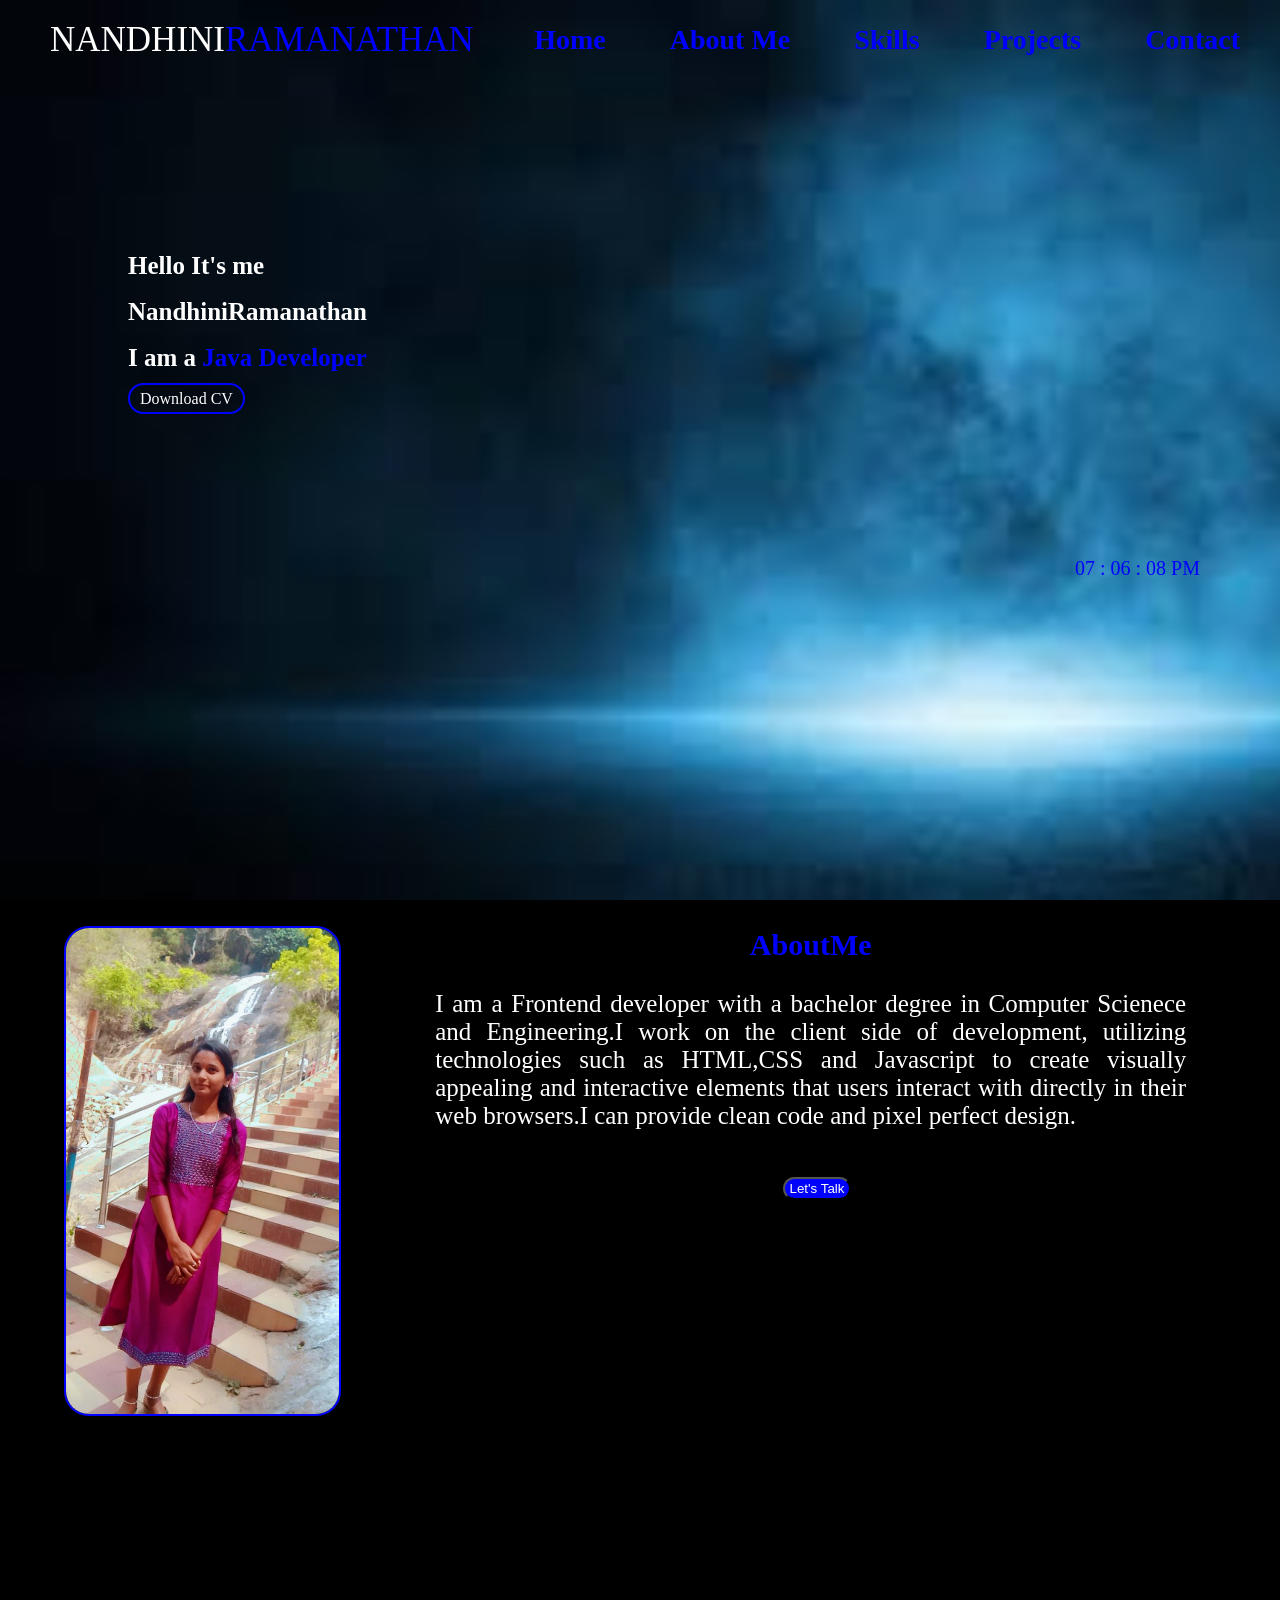
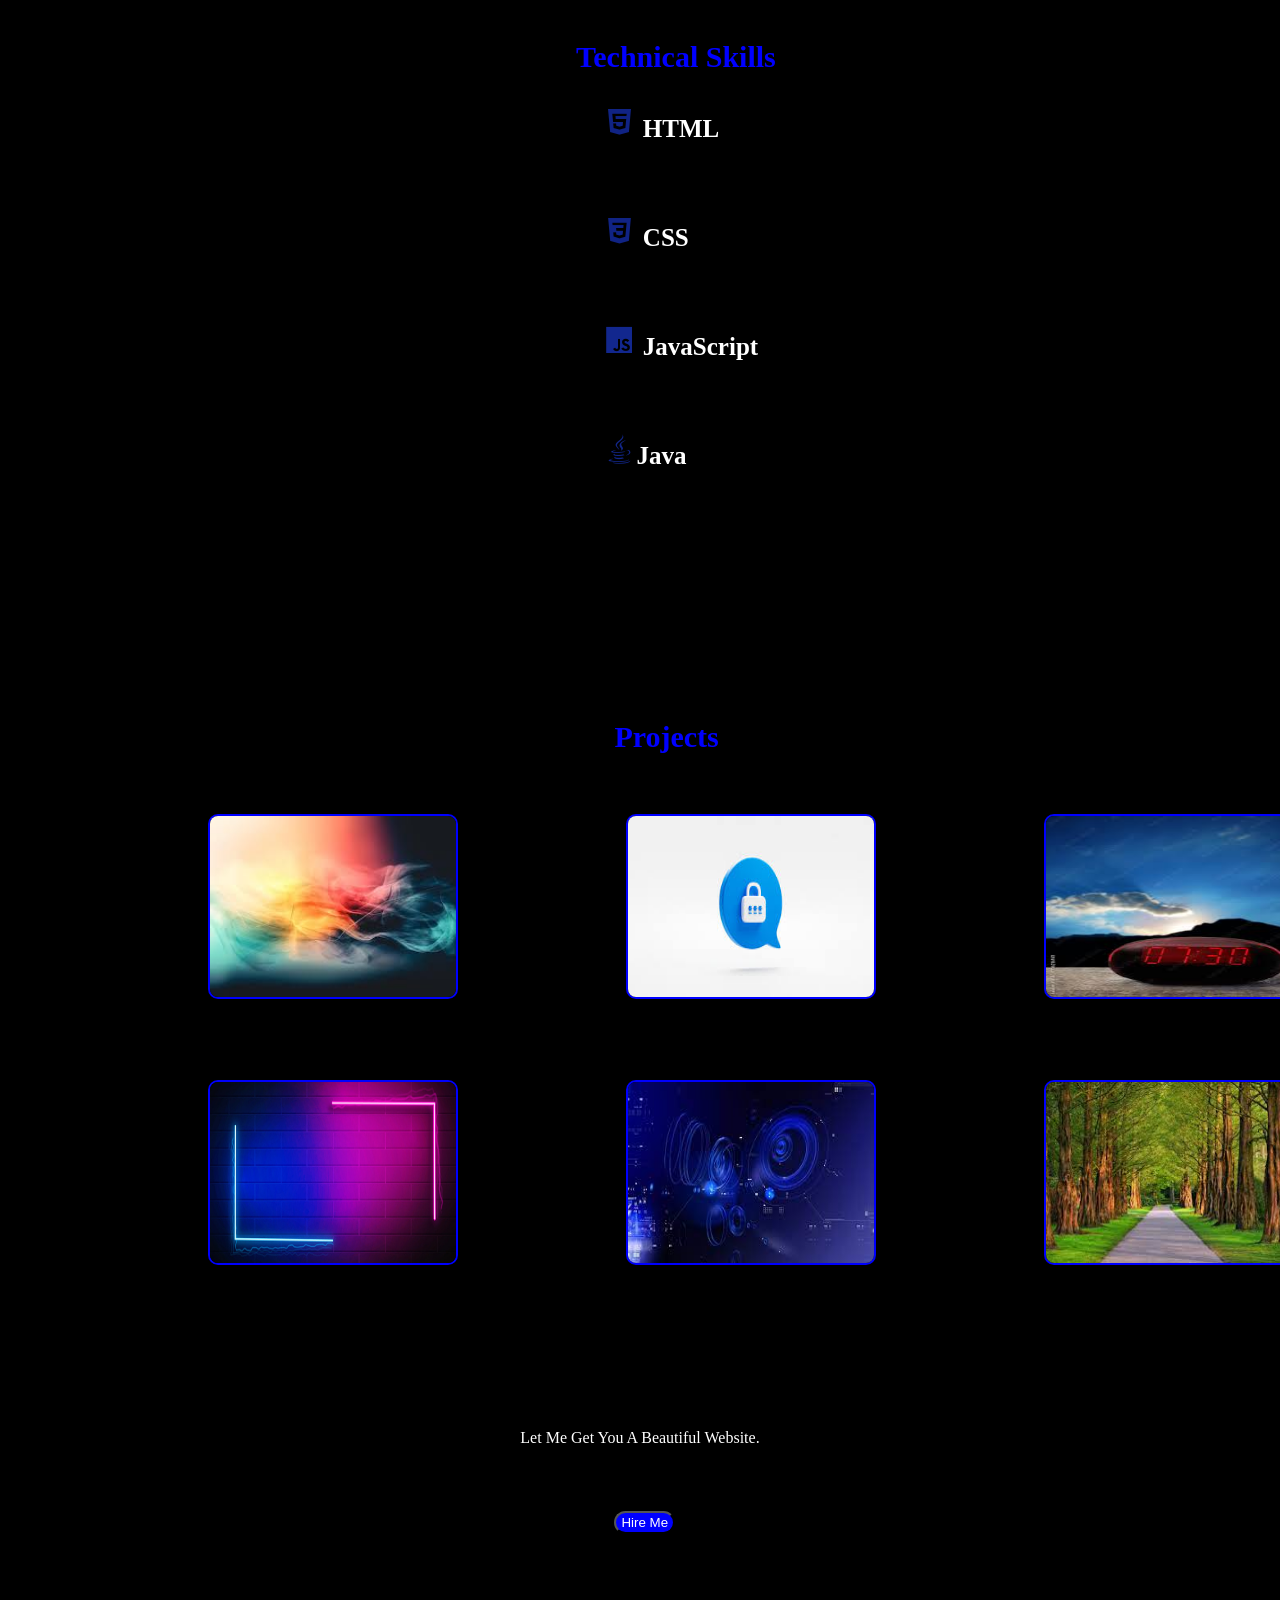
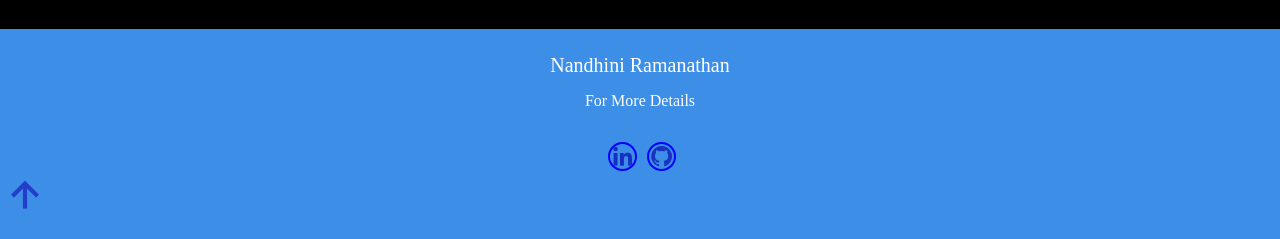
<file: index.html>
<!DOCTYPE html>
<html lang="en">
<head>
    <meta charset="UTF-8">
    <meta name="viewport" content="width=device-width, initial-scale=1.0">
    <title>Document</title>
    <link rel="stylesheet" href="folio.css">
    <link href='https://unpkg.com/boxicons@2.1.4/css/boxicons.min.css' rel='stylesheet'>
</head>
<body>
    <div class="hero">
    <div class="header">
        <a href="backimg.jpg" class="logo">NANDHINI<span id="nm">RAMANATHAN</span></a>

            <div class="link">
            <a href="#">Home</a>
            <a href="#about1">About Me</a>
            <a href="#skills">Skills</a>
            <a href="#prt">Projects</a>
            <a href="#cont">Contact</a>
            </div>
        </div>
    <section class="home">
        <div class="home-content">
            <h3>Hello It's me</h3><br>
            <h1>NandhiniRamanathan</h1><br>
            <h3>I am a <span id="num"></span>
                <script>           
        function rand(){
        let a=["Frontend Developer","Web Developer","Java Developer"]
        let b=Math.floor(Math.random()*a.length)
        let num=document.querySelector("#num")
        num.innerHTML=a[b]
        }
        rand();
        setInterval(rand,1000)
                </script>
            </h3><br>
            <a href="NANDHINIR-Resume.pdf" class="cv" download>Download CV</a>
        </div>

    <div class="time">
        <div class="clock">
            <div class="time">
                <span id="hours">00</span>
                <span>:</span>
                <span id="minutes">00</span>
                <span>:</span>
                <span id="seconds">00</span>
                <span id="format">AM</span>
            </div>
    <script>
        function time(){
        let clock=new Date()
        let hr=clock.getHours()
        let min=clock.getMinutes()
        let sec=clock.getSeconds()
        let hours=document.querySelector("#hours")
        if(hr>=12)
        format.innerHTML="PM"
        if(hr>12)
        hr=hr-12
        if(hr<10)
        hr="0"+hr
        hours.innerHTML=hr;
        let minutes=document.querySelector("#minutes")
        if(min<10)
            min="0"+min
        minutes.innerHTML=min;
        let seconds=document.querySelector("#seconds")
        if(sec<10)
        sec="0"+sec
        seconds.innerHTML=sec;
        
        }
        time();
        setInterval(time,1000)
    </script>
    </div>
</section>
</div>
<section class="my">
</div>
<div class="about" id="about1">
    <img src="nand.jpg" class="nand">
    <div class="cont">
    <h2 class="abt">AboutMe</h2>
    <p class="para">I am a Frontend developer with a bachelor degree in Computer Scienece and Engineering.I work on the client side of development,
         utilizing technologies such as HTML,CSS and Javascript 
         to create visually appealing and interactive elements that users interact with directly in their web browsers.I can provide clean code and pixel perfect design.</p>
         <div><button class="btn">Let's Talk</button></div>
        </div>  
</div>
</section>

<section class="skill">
    <div class="sk" id="skills">
        <h2 class="ts">Technical Skills</h2>
        <h4><i class='bx bxl-html5' style='color:#102384' ></i>  HTML</h4>
        <h4><i class='bx bxl-css3' style='color:#102384' ></i>  CSS</h4>
        <h4><i class='bx bxl-javascript' style='color:#12278e'></i>  JavaScript</h4>
        <h4><i class='bx bxl-java' style='color:#122688'></i>Java</h4>
    </div>
</section>

<section class="pt" id="prt">
    <h2 class="p">Projects</h2>
    <div class="bx">
    <a href="acolor.html"><img src="color.jpg" class="color"></a>
    <a href="otp.html"><img src="otpg.jpg" class="otp"></a>
    <a href="dtime.html"><img src="dc.jpg" class="dtime"></a>
    <a href="Awall.html"><img src="atime.jpg" class="atime"></a>
    <a href="convert.html"><img src="convert.jpg" class="length"></a>
    <a href="car.html"><img src="park.jpg" class="car"></a>
    </div>
</section>
<section class="contact" id="cont">

        <div class="cnt">
            <p class="ct">Let Me Get You A Beautiful Website.</p>   
            <button id="bt">Hire Me</button>
            </div>

            <div class="ft">
                <p class="end">Nandhini Ramanathan</p>
                <br>
                <p class="ed">For More Details</p>
                <br><br>
                <br>
                <div class="social">
                  <!-- <a href="mailto:nandhini4122001@gmail.com"><img src="em.png" class="em"></a> -->
                  <a href="https://www.linkedin.com/in/nandhini4122001"><i class='bx bxl-linkedin' style='color:#1730c4' id="lk"></i></a>
                  <a href="https://github.com/"><i class='bx bxl-github' style='color:#1932c1' id="gt"></i></a>
                   <div class="ar">
                  <a href="index.html"><i class='bx bx-up-arrow-alt' style='color:#253eca' id="ar"></i></a>
                </div>
            </div>
            </div>
</section>
</body>

</html>
</file>
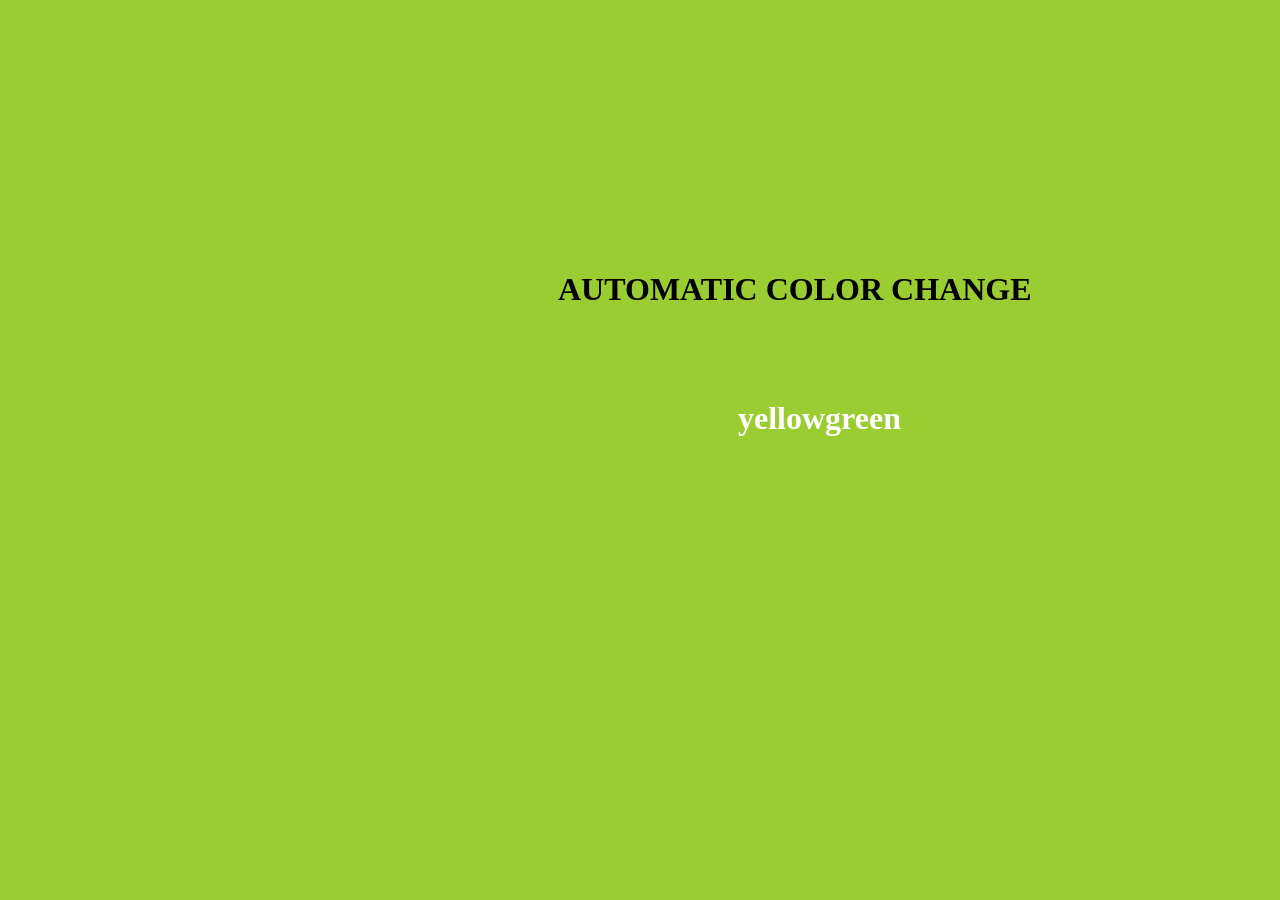
<file: acolor.html>
<!DOCTYPE html>
<html lang="en">
<head>
    <meta charset="UTF-8">
    <meta name="viewport" content="width=device-width, initial-scale=1.0">
    <title>Document</title>
    <link rel="stylesheet" href=" color.css">

</head>
<body>
    <h1> AUTOMATIC COLOR CHANGE</h1>
    <h1 id="text"></h1>
    
    <script>
        function rand(){
        let body=document.querySelector("body")
        let color=['red','brown','yellow','yellowgreen','green','violet','blue','skyblue','orange','aqua','crimson','deeppink','darkmagenta'];
        let colorindex=Math.floor(Math.random()*color.length);
        body.style.backgroundColor=color[colorindex];
        let text=document.querySelector("#text")
        text.innerHTML=color[colorindex];
        }
        rand()
        setInterval(rand,1000)
    </script>
</body>
</html>
</file>
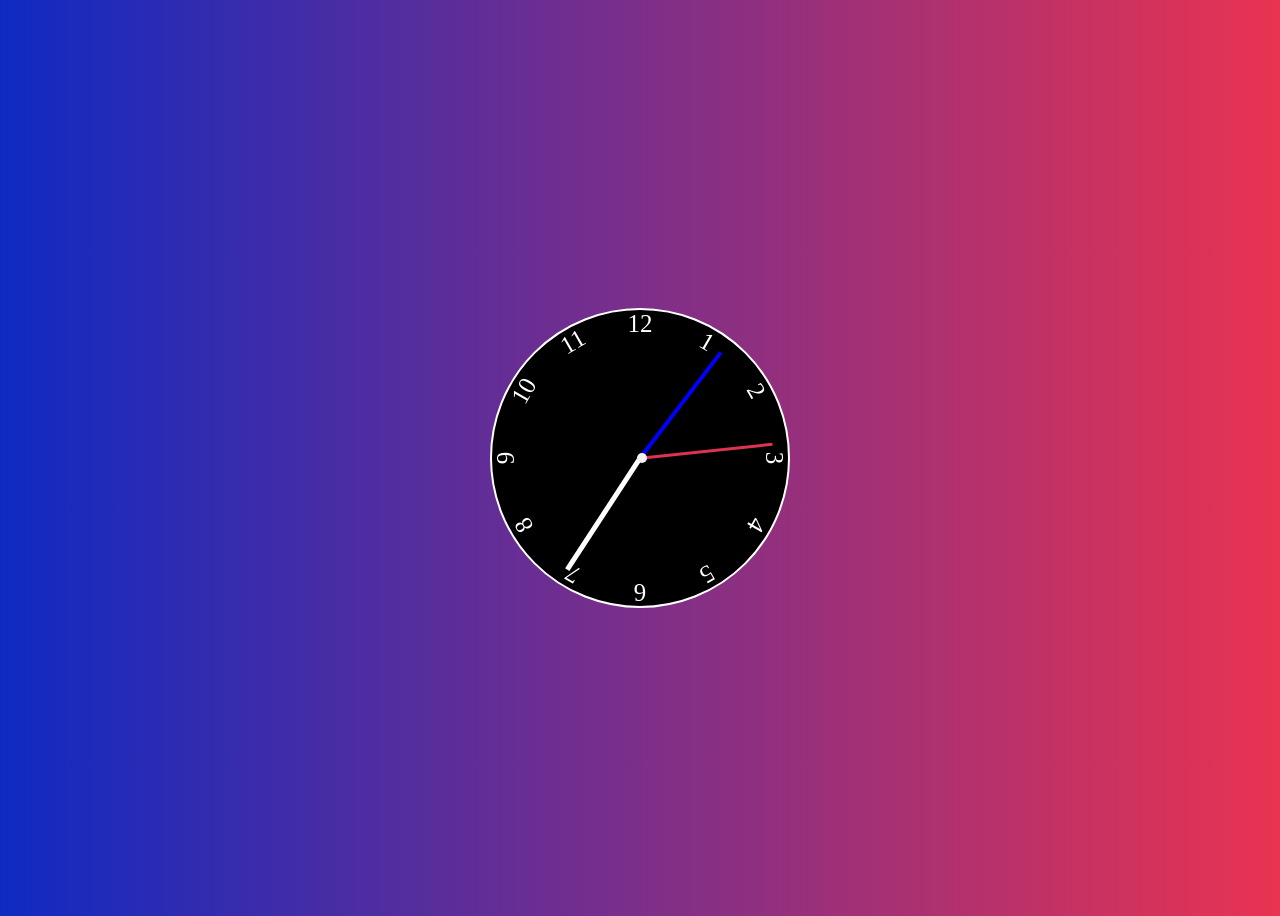
<file: Awall.html>
<!DOCTYPE html>
<html lang="en">
<head>
    <meta charset="UTF-8">
    <meta name="viewport" content="width=device-width, initial-scale=1.0">
    <title>Document</title>
    <link rel="stylesheet" href="wall.css">
</head>
<body>
    <div class="clock">
        <div class="hand hour" id="hour"></div>
        <div class="hand minute" id="minute"></div>
        <div class="hand second" id="second"></div>
        <div class="point"></div>
        <div class=" number number1">1</div>
        <div class="number number2">2</div>
        <div class="number number3">3</div>
        <div class="number number4">4</div>
        <div class="number number5">5</div>
        <div class="number number6">6</div>
        <div class="number number7">7</div>
        <div class="number number8">8</div>
        <div class="number number9">9</div>
        <div class="number number10">10</div>
        <div class="number number11">11</div>
        <div class="number number12">12</div>

    </div>
    <script>
        let hour=document.querySelector("#hour")
        let minute=document.querySelector("#minute")
        let second=document.querySelector("#second")
         function clock(){
            let clock=new Date();
            let sec=clock.getSeconds()/60;
            let min=(sec+clock.getMinutes())/60;
            let hr=(min+clock.getHours())/12;
            setRotation(second,sec);
            setRotation(minute,min);
            setRotation(hour,hr);
         }
         function setRotation(element,rotationRatio){
            element.style.setProperty("--rotation",rotationRatio*360);
         }
         clock();
         setInterval(clock,1000)
    </script>
</body>
</html>
</file>
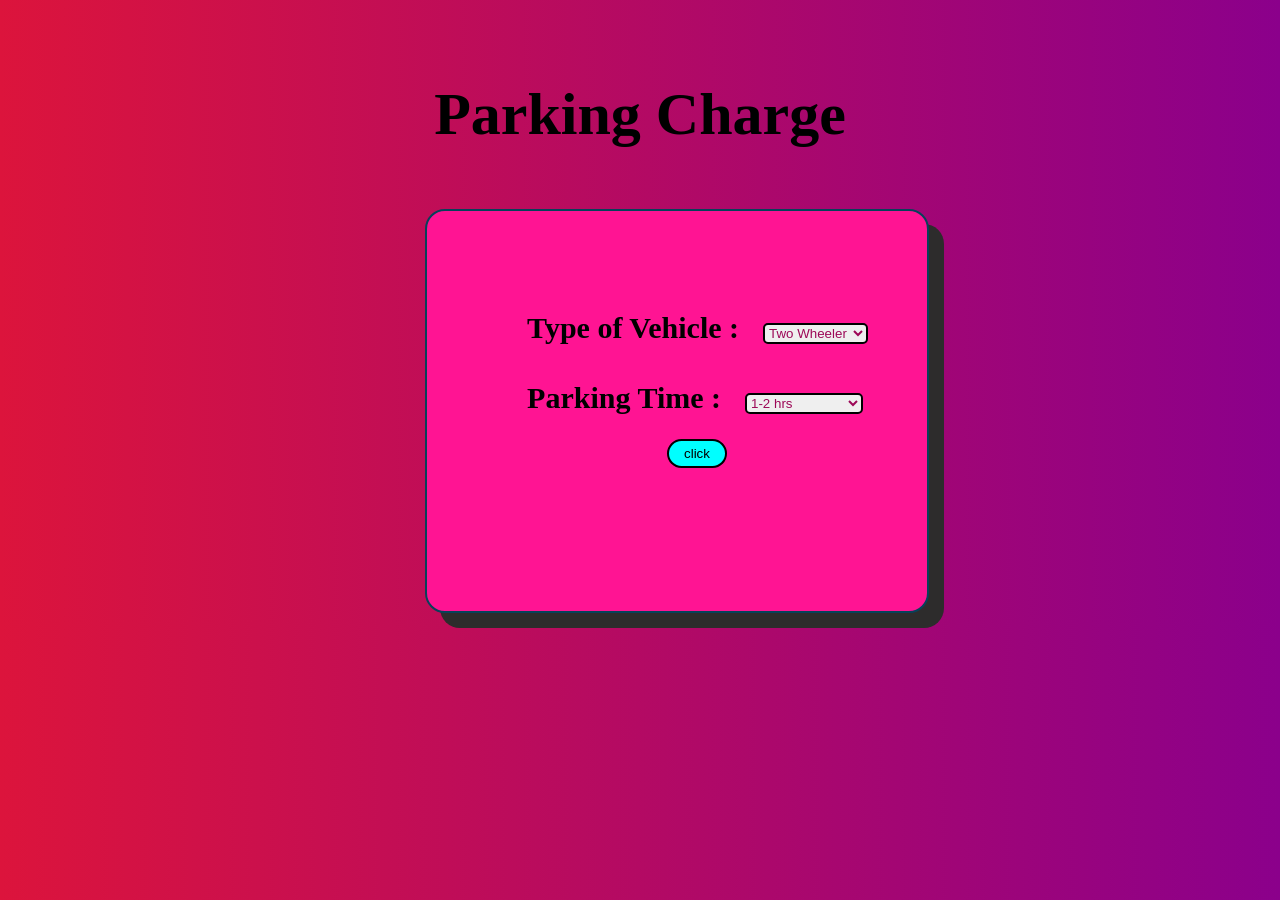
<file: car.html>
<!DOCTYPE html>
<html lang="en">
<head>
    <meta charset="UTF-8">
    <meta name="viewport" content="width=device-width, initial-scale=1.0">
    <title>Document</title>
    <link rel="stylesheet" href="car.css">
</head>
<body>
    <h1>Parking Charge</h1>
    <div class="car">
        <label> Type of Vehicle :</label>
        <select id="input1">
            <option value="Two wheeler">Two Wheeler</option>
            <option value="Four wheeler">Four Wheeler</option>
        </select><br>
        <br><br>
        <label>Parking Time :</label>
        <select id="input2">
            <option value="1-2 hrs">1-2 hrs</option>
            <option value="2-4 hrs">2-4 hrs</option>
            <option value="4-6 hrs">4-6 hrs</option>
            <option value="More than 6 hrs">More than 6 hrs</option>
        </select>
        <button type="submit" id="btn">click</button>
        <h3 id="output"></h3>
   

        <script>
            let button=document.querySelector("button");
            button.addEventListener('click',display);

            function display(){
                let input1=document.querySelector("#input1");
                let input2=document.querySelector("#input2");
                let output1=input1.options[input1.selectedIndex].value;
                let output2=input2.options[input2.selectedIndex].value;

                 if(output1=="Two wheeler")
                 if(output2=="1-2 hrs")
                 output.innerHTML=" Parking Charge is 20Rs";
                else if(output2=="2-4 hrs")
                output.innerHTML="Parking Charge is 40Rs";
                else if(output2=="4-6 hrs")
                output.innerHTML="Parking Charge is 60Rs";
                // else if(output2=="More Than 6 hrs")
                // output.innerHTML="Parking Charge is 80Rs";
                else
                output.innerHTML="Parking charge is 80Rs";
            
                else if(output1=="Four wheeler")
                if(output2=="1-2 hrs")
                 output.innerHTML=" Parking Charge is 30Rs";
                else if(output2=="2-4 hrs")
                output.innerHTML="Parking Charge is 60Rs";
                else if(output2=="4-6 hrs")
                output.innerHTML="Parking Charge is 90Rs";
                // else if(output2=="More Than 6 hrs")
                // output.innerHTML="Parking Charge is 120Rs";
                else
                output.innerHTML="Parking Charge is 120Rs";
                
            }
        </script>
         </div>
    
</body>
</html>
</file>
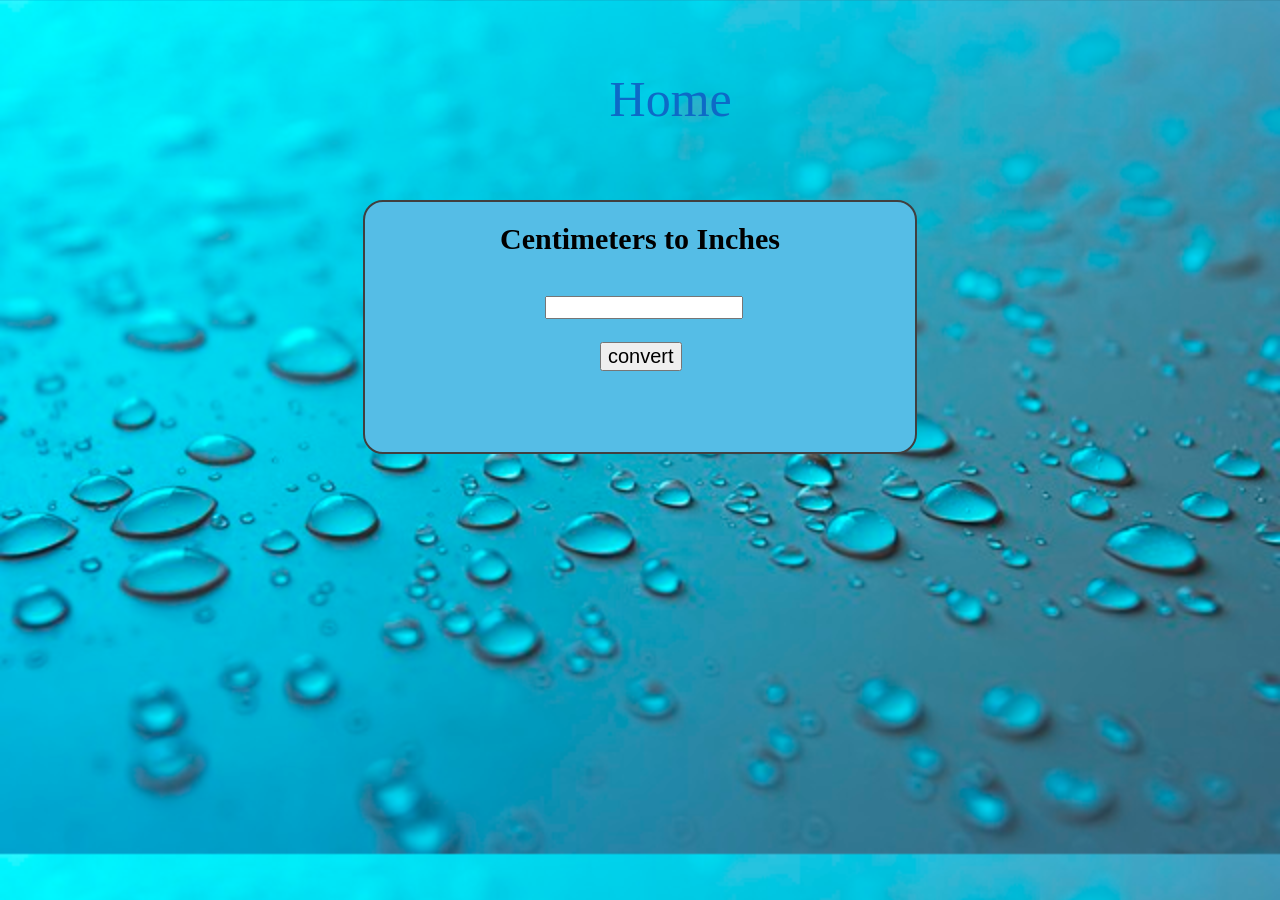
<file: cm.html>
<!DOCTYPE html>
<html lang="en">
<head>
    <meta charset="UTF-8">
    <meta name="viewport" content="width=device-width, initial-scale=1.0">
    <title>Document</title>
    <link rel="stylesheet" href="cm.css">
</head>
<body>  
    <a href="convert.html">Home</a>
    <div class="box">
    <h1>Centimeters to Inches</h1>
    <input type="number" id="centi"><br><br>
    <button onclick="convert()">convert</button>
    <h2 id="inch"></h2>
    <script>
        function convert(){
        let input=document.getElementById("centi").value
        let output=document.getElementById("inch")
        let c=input/2.54
        output.innerHTML=c
        }
    </script>
    </div>
</body>
</html>
</file>
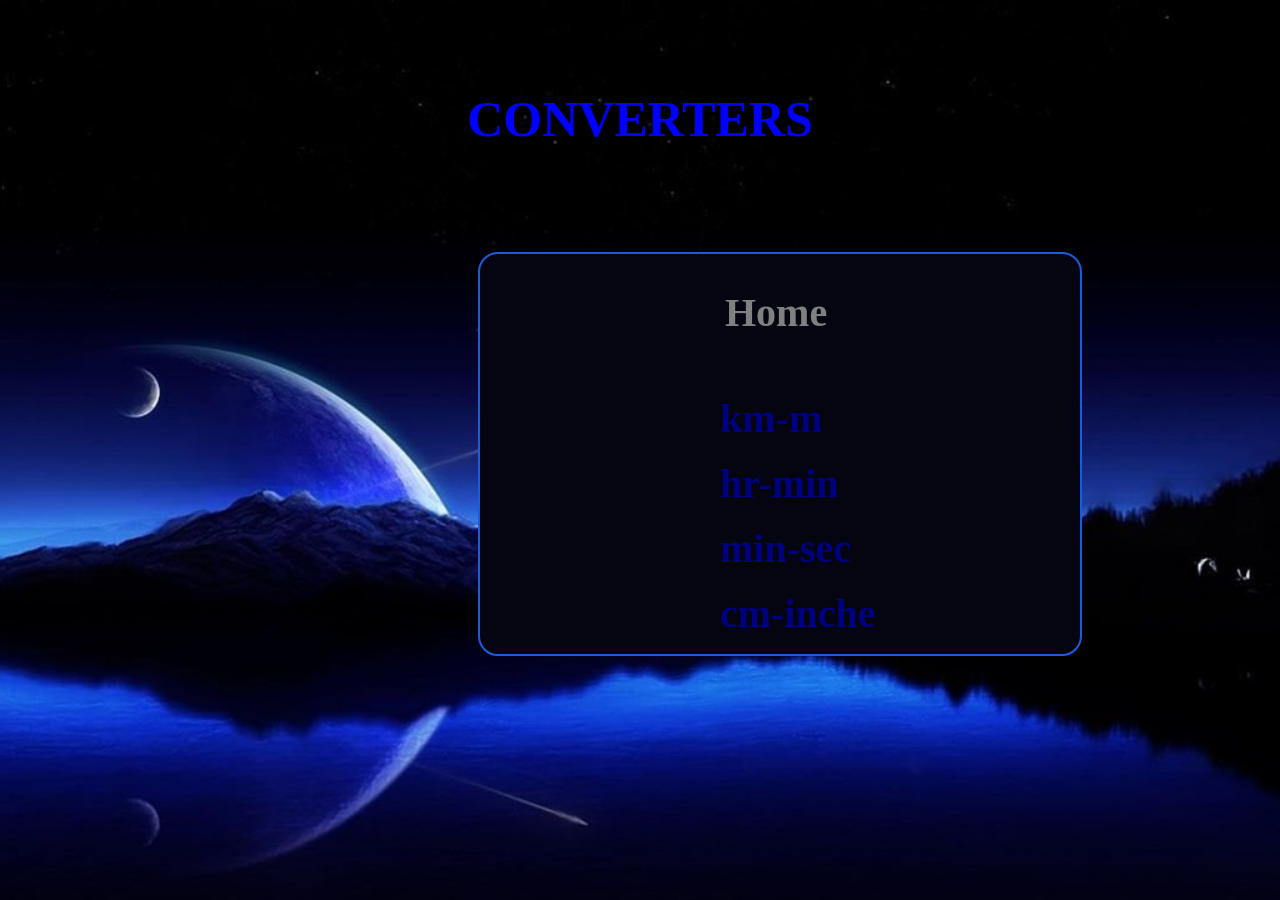
<file: convert.html>
<!DOCTYPE html>
<html lang="en">
<head>
    <meta charset="UTF-8">
    <meta name="viewport" content="width=device-width, initial-scale=1.0">
    <title>Document</title>
    <link rel="stylesheet" href="convert.css">
</head>
<body>

    
    <h1>CONVERTERS</h1>
    <div class="box">
      <a href="convert.html" class="a">Home</a><br><br>
     <ul class="new">
      <a href="km.html">km-m</a><br><br>
      <a href="hr.html">hr-min</a><br><br>
      <a href="sec.html">min-sec</a><br><br>
      <a href="cm.html">cm-inche</a><br><br>
     </ul>
     </div>
     
   


    </body>
    </html>
</file>
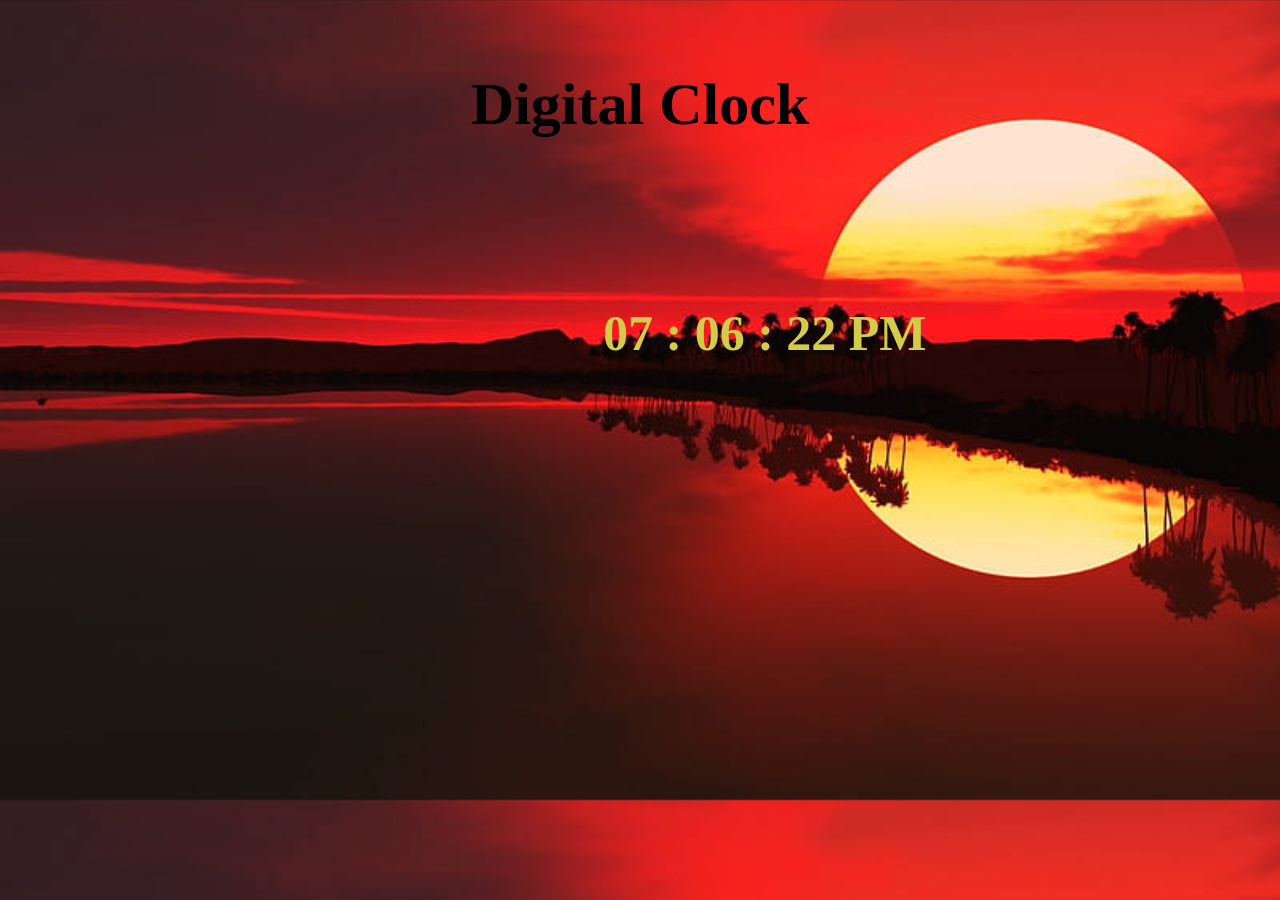
<file: dtime.html>
<!DOCTYPE html>
<html lang="en">
<head>
    <meta charset="UTF-8">
    <meta name="viewport" content="width=device-width, initial-scale=1.0">
    <title>Document</title>
    <link rel="stylesheet" href="time.css">
</head>
<body>
    <h1>Digital Clock</h1>
    <div class="time">
    <span id="hours">00</span>
    <span>:</span>
    <span id="minutes">00</span>
    <span>:</span>
    <span id="seconds">00</span>
    <span id="format">AM</span>
    <!-- <button onclick="time()">click</button> -->
</div>
    
    <script>
        function time(){
        let clock=new Date()
        let hr=clock.getHours()
        let min=clock.getMinutes()
        let sec=clock.getSeconds()
        let hours=document.querySelector("#hours")
        if(hr>=12)
        format.innerHTML="PM"
        if(hr>12)
        hr=hr-12
        if(hr<10)
        hr="0"+hr
        hours.innerHTML=hr;
        let minutes=document.querySelector("#minutes")
        if(min<10)
            min="0"+min
        minutes.innerHTML=min;
        let seconds=document.querySelector("#seconds")
        if(sec<10)
        sec="0"+sec
        seconds.innerHTML=sec;
        
        }
        time();
        setInterval(time,1000)
    </script>
</body>
</html>
</file>
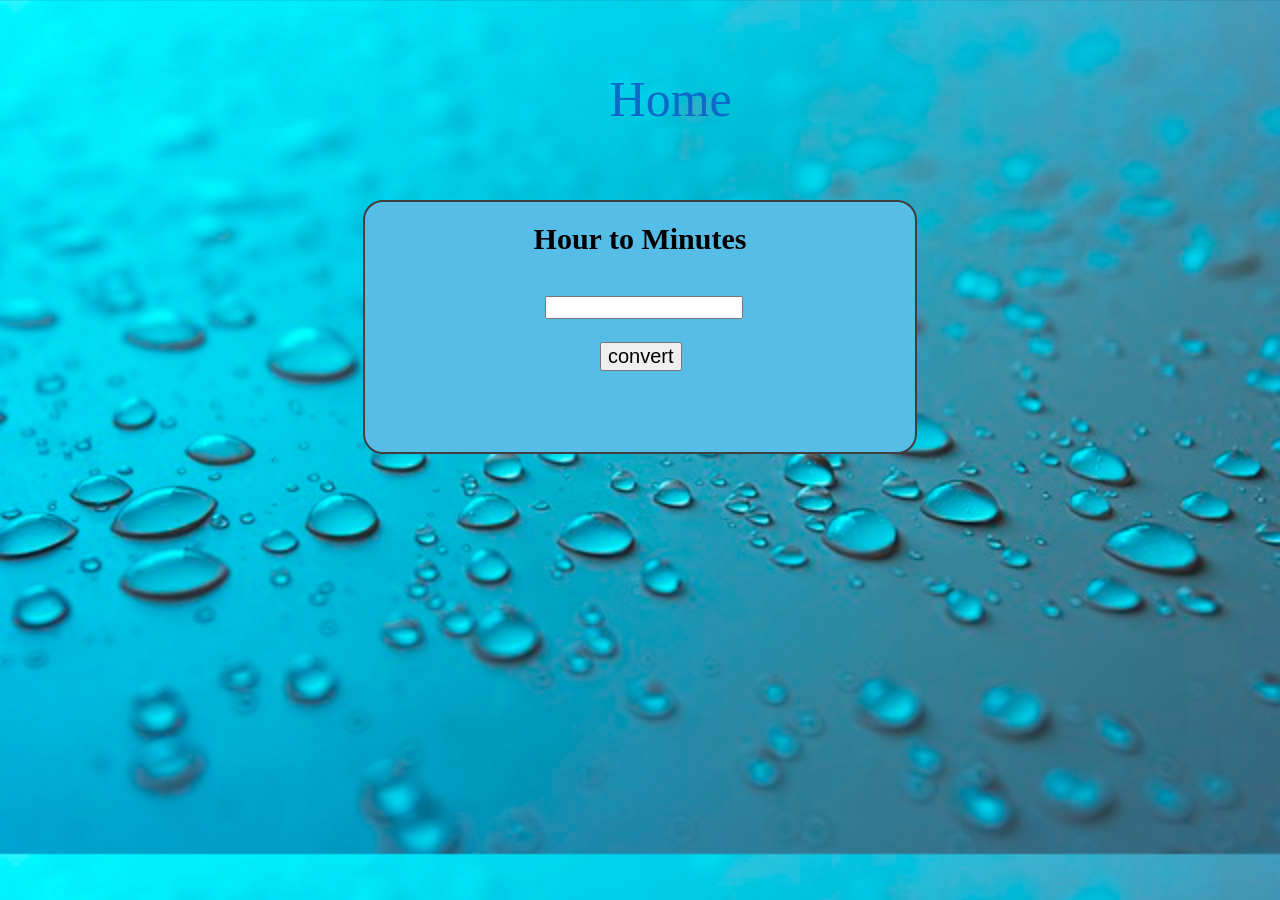
<file: hr.html>
<!DOCTYPE html>
<html lang="en">
<head>
    <meta charset="UTF-8">
    <meta name="viewport" content="width=device-width, initial-scale=1.0">
    <title>Document</title>
    <link rel="stylesheet" href="hr.css">
</head>
<body>
 <a href="convert.html">Home</a>
    <div class="box">
    <h1>Hour to Minutes</h1>
    <input type="number" id="hr"><br><br>
    <button onclick="convert()">convert</button>
    <h2 id="min"></h2>
    <script>
        function convert(){
        let input=document.getElementById("hr").value
        let output=document.getElementById("min")
        let c=input*60
        output.innerHTML=c
        }
    </script>
    </div>
</body>
</html>
</file>
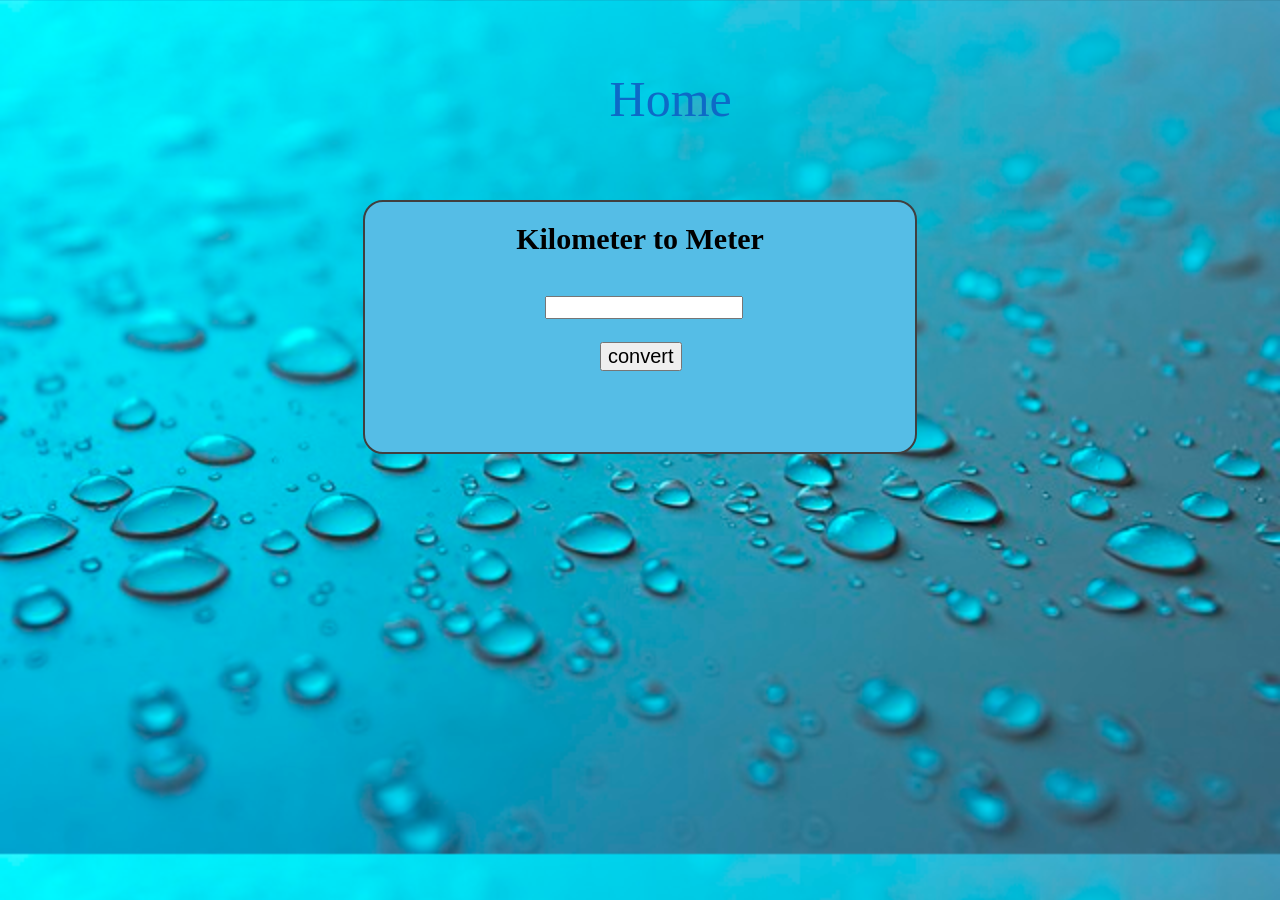
<file: km.html>
<!DOCTYPE html>
<html lang="en">
<head>
    <meta charset="UTF-8">
    <meta name="viewport" content="width=device-width, initial-scale=1.0">
    <title>Document</title>
    <link rel="stylesheet" href="m.css">
</head>
<body>
    <a href="convert.html">Home</a>
    <div class="box">
    <h1>Kilometer to Meter</h1>
    <input type="number" id="kilo"><br><br>
    <button onclick="convert()">convert</button>
    <h2 id="meter"></h2>
    <script>
        function convert(){
        let input=document.getElementById("kilo").value
        let output=document.getElementById("meter")
        let c=input*1000;
        output.innerHTML=c
        }
    </script>
    </div>
</body>
</html>
</file>
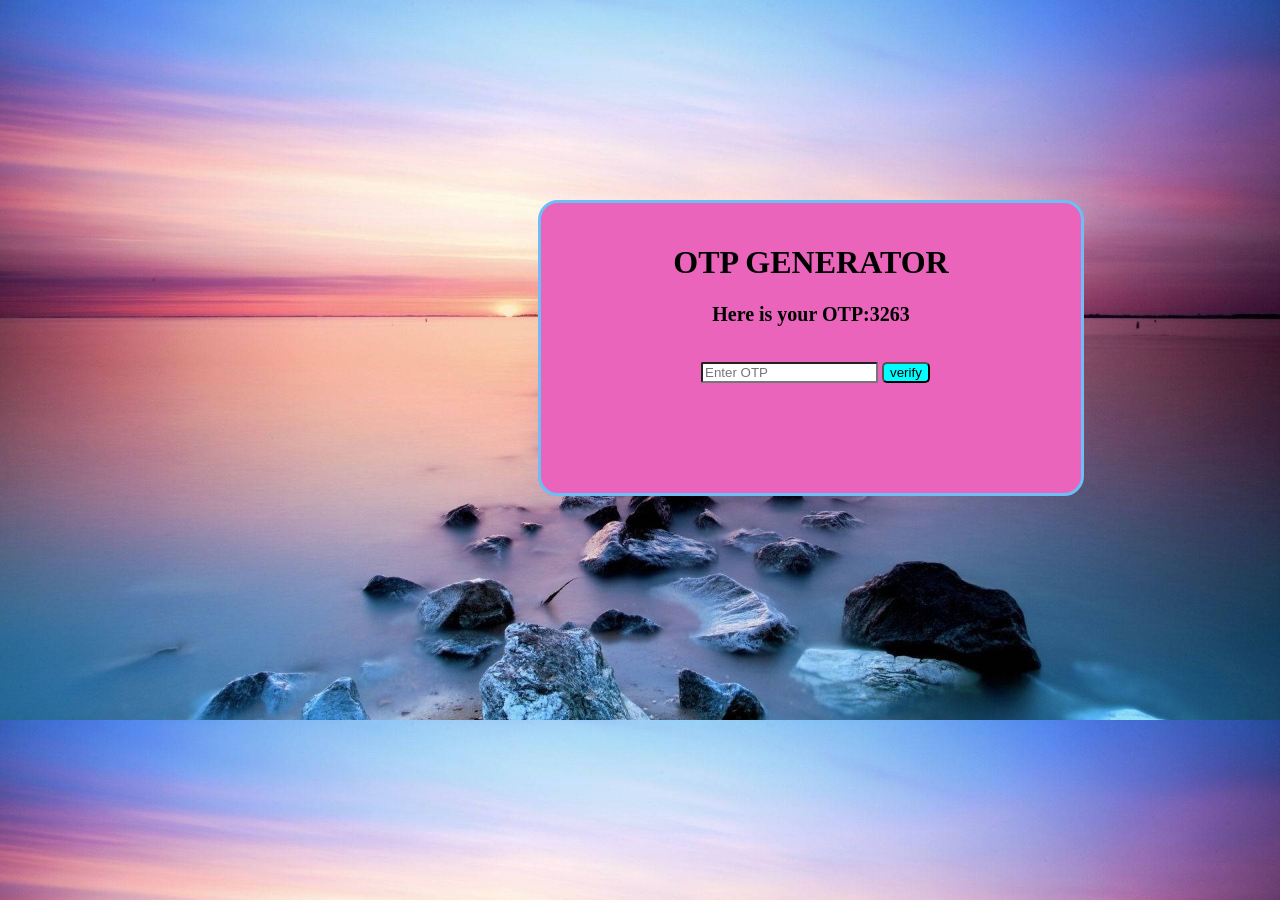
<file: otp.html>
<!DOCTYPE html>
<html lang="en">
<head>
    <meta charset="UTF-8">
    <meta name="viewport" content="width=device-width, initial-scale=1.0">
    <title>Document</title>
    <link rel="stylesheet" href="otp.css">
</head>
<body>
    <div class="container">
    <h1>OTP GENERATOR</h1>
    <lable>Here is your OTP:<span id="num">3263</span></lable>
    <br><br>
   <input type="text" id="otp" placeholder="Enter OTP">
   <button id="btn">verify</button>
   <p id="output"></p>
   </div>

    <script>
        function generate(){
        let random=Math.floor(1000+Math.random()*9000)
        return random;
        }
        function update(){
            let num=document.getElementById("num")
            let input=generate();
            num.innerHTML=input;
            return num;
        } 
        let button=document.getElementById("btn")
        button.addEventListener('click',function(){
            let num=document.getElementById("num")
            let otp=document.getElementById("otp")
            let output=document.getElementById("output")
             let generatedotp=num.innerHTML
             let enteredotp=otp.value;
             if(generatedotp===enteredotp)
             output.innerHTML="Registered"
            else
            output.innerHTML="Rejected"
        })
         setInterval(update,5000)
    </script>
</body>
</html>
</file>
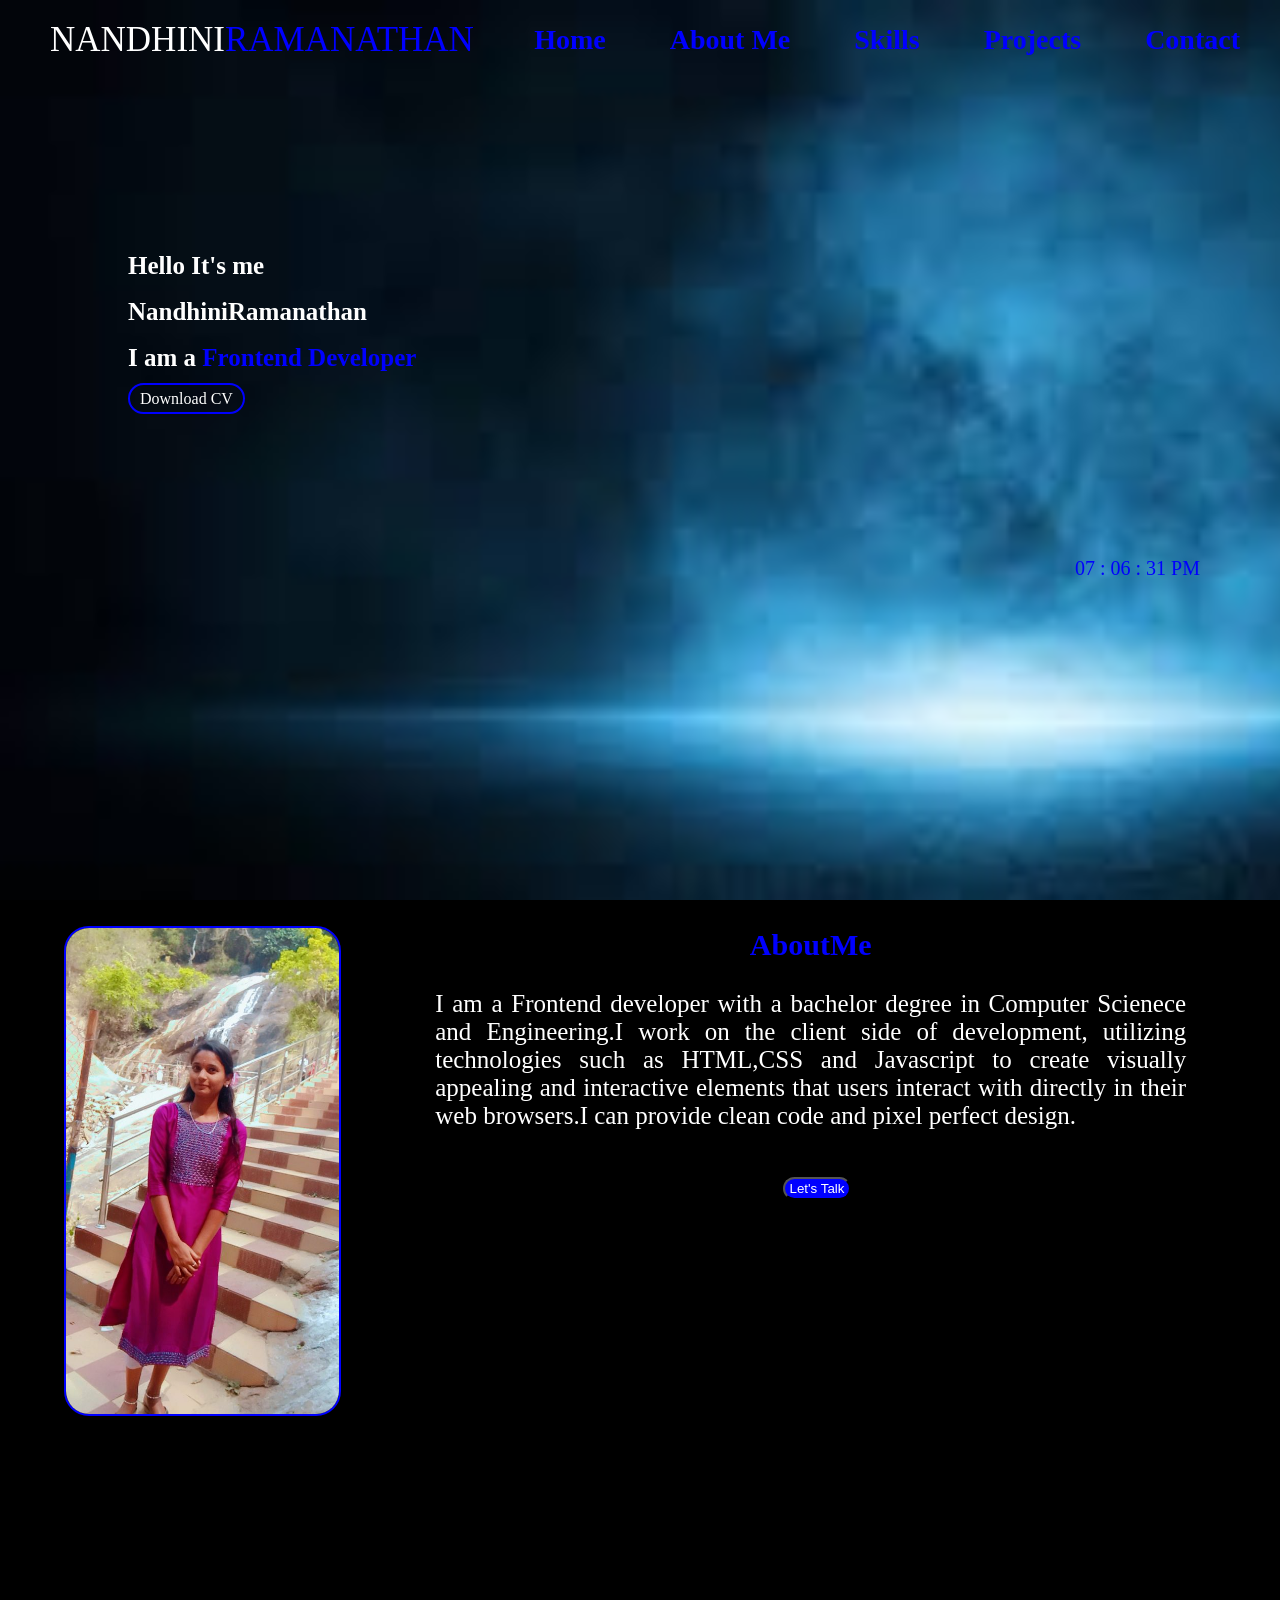
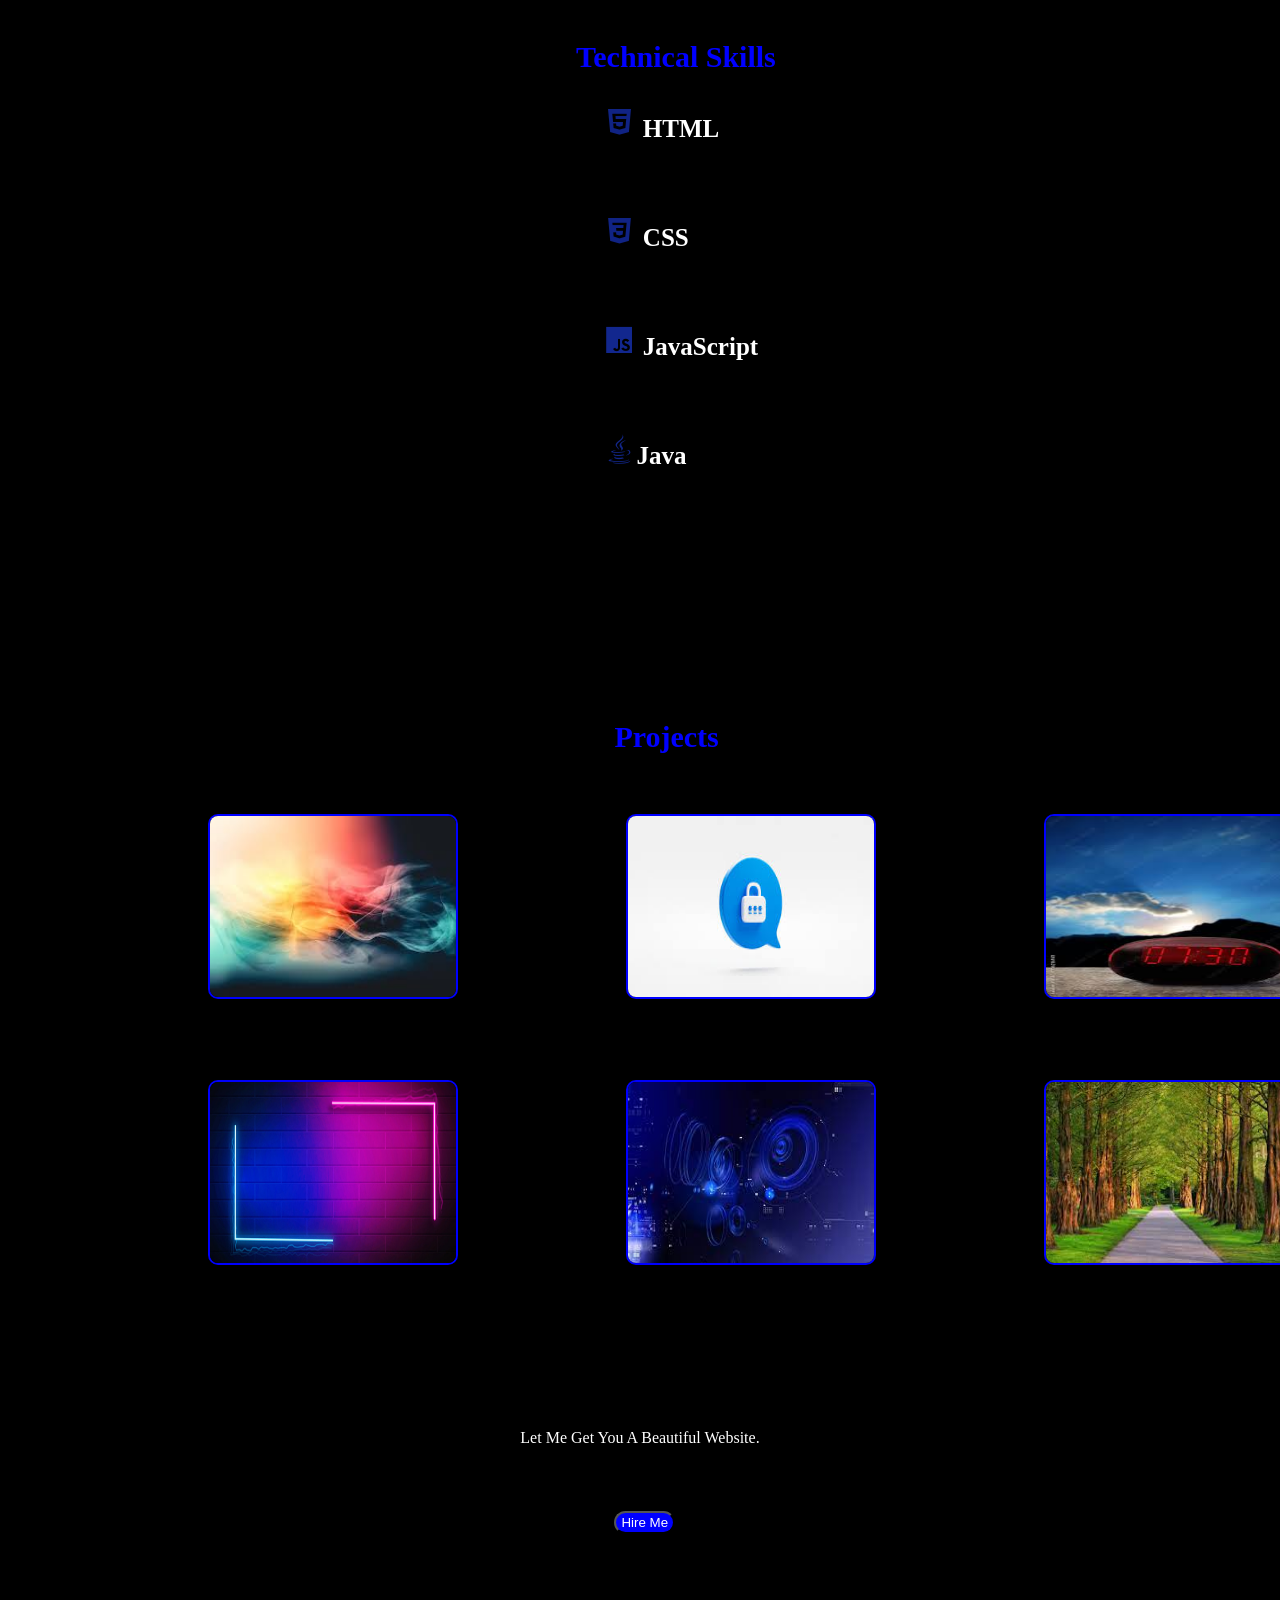
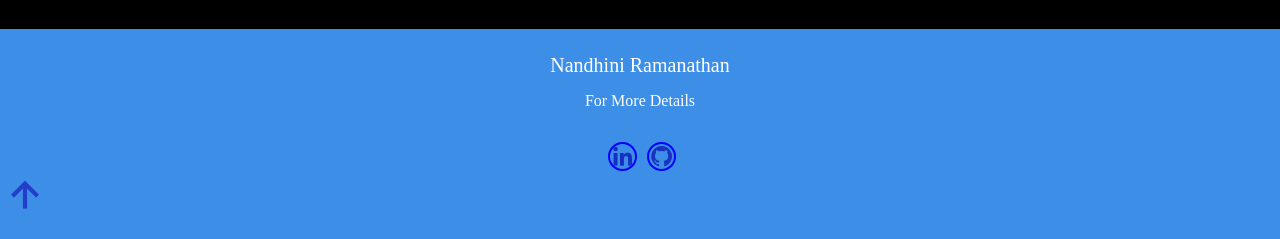
<file: portfolio.html>
<!DOCTYPE html>
<html lang="en">
<head>
    <meta charset="UTF-8">
    <meta name="viewport" content="width=device-width, initial-scale=1.0">
    <title>Document</title>
    <link rel="stylesheet" href="folio.css">
    <link href='https://unpkg.com/boxicons@2.1.4/css/boxicons.min.css' rel='stylesheet'>
</head>
<body>
    <div class="hero">
    <div class="header">
        <a href="#" class="logo">NANDHINI<span id="nm">RAMANATHAN</span></a>

            <div class="link">
            <a href="#">Home</a>
            <a href="#about1">About Me</a>
            <a href="#skills">Skills</a>
            <a href="#prt">Projects</a>
            <a href="#cont">Contact</a>
            </div>
        </div>
    <section class="home">
        <div class="home-content">
            <h3>Hello It's me</h3><br>
            <h1>NandhiniRamanathan</h1><br>
            <h3>I am a <span id="num"></span>
                <script>           
        function rand(){
        let a=["Frontend Developer","Web Developer","Java Developer"]
        let b=Math.floor(Math.random()*a.length)
        let num=document.querySelector("#num")
        num.innerHTML=a[b]
        }
        rand();
        setInterval(rand,1000)
                </script>
            </h3><br>
            <a href="Nandhini.pdf" class="cv" download>Download CV</a>
        </div>

    <div class="time">
        <div class="clock">
            <div class="time">
                <span id="hours">00</span>
                <span>:</span>
                <span id="minutes">00</span>
                <span>:</span>
                <span id="seconds">00</span>
                <span id="format">AM</span>
            </div>
    <script>
        function time(){
        let clock=new Date()
        let hr=clock.getHours()
        let min=clock.getMinutes()
        let sec=clock.getSeconds()
        let hours=document.querySelector("#hours")
        if(hr>=12)
        format.innerHTML="PM"
        if(hr>12)
        hr=hr-12
        if(hr<10)
        hr="0"+hr
        hours.innerHTML=hr;
        let minutes=document.querySelector("#minutes")
        if(min<10)
            min="0"+min
        minutes.innerHTML=min;
        let seconds=document.querySelector("#seconds")
        if(sec<10)
        sec="0"+sec
        seconds.innerHTML=sec;
        
        }
        time();
        setInterval(time,1000)
    </script>
    </div>
</section>
</div>
<section class="my">
</div>
<div class="about" id="about1">
    <img src="nand.jpg" class="nand">
    <div class="cont">
    <h2 class="abt">AboutMe</h2>
    <p class="para">I am a Frontend developer with a bachelor degree in Computer Scienece and Engineering.I work on the client side of development,
         utilizing technologies such as HTML,CSS and Javascript 
         to create visually appealing and interactive elements that users interact with directly in their web browsers.I can provide clean code and pixel perfect design.</p>
         <div><button class="btn">Let's Talk</button></div>
        </div>  
</div>
</section>

<section class="skill">
    <div class="sk" id="skills">
        <h2 class="ts">Technical Skills</h2>
        <h4><i class='bx bxl-html5' style='color:#102384' ></i>  HTML</h4>
        <h4><i class='bx bxl-css3' style='color:#102384' ></i>  CSS</h4>
        <h4><i class='bx bxl-javascript' style='color:#12278e'></i>  JavaScript</h4>
        <h4><i class='bx bxl-java' style='color:#122688'></i>Java</h4>
    </div>
</section>

<section class="pt" id="prt">
    <h2 class="p">Projects</h2>
    <div class="bx">
    <a href="acolor.html"><img src="color.jpg" class="color"></a>
    <a href="otp.html"><img src="otpg.jpg" class="otp"></a>
    <a href="dtime.html"><img src="dc.jpg" class="dtime"></a>
    <a href="Awall.html"><img src="atime.jpg" class="atime"></a>
    <a href="convert.html"><img src="convert.jpg" class="length"></a>
    <a href="car.html"><img src="park.jpg" class="car"></a>
    </div>
</section>
<section class="contact" id="cont">

        <div class="cnt">
            <p class="ct">Let Me Get You A Beautiful Website.</p>   
            <button id="bt">Hire Me</button>
            </div>

            <div class="ft">
                <p class="end">Nandhini Ramanathan</p>
                <br>
                <p class="ed">For More Details</p>
                <br><br>
                <br>
                <div class="social">
                  <!-- <a href="mailto:nandhini4122001@gmail.com"><img src="em.png" class="em"></a> -->
                  <a href="https://www.linkedin.com/in/nandhini4122001"><i class='bx bxl-linkedin' style='color:#1730c4' id="lk"></i></a>
                  <a href="https://github.com/"><i class='bx bxl-github' style='color:#1932c1' id="gt"></i></a>
                   <div class="ar">
                  <a href="portfolio.html"><i class='bx bx-up-arrow-alt' style='color:#253eca' id="ar"></i></a>
                </div>
            </div>
            </div>
</section>
</body>
</html>
</file>
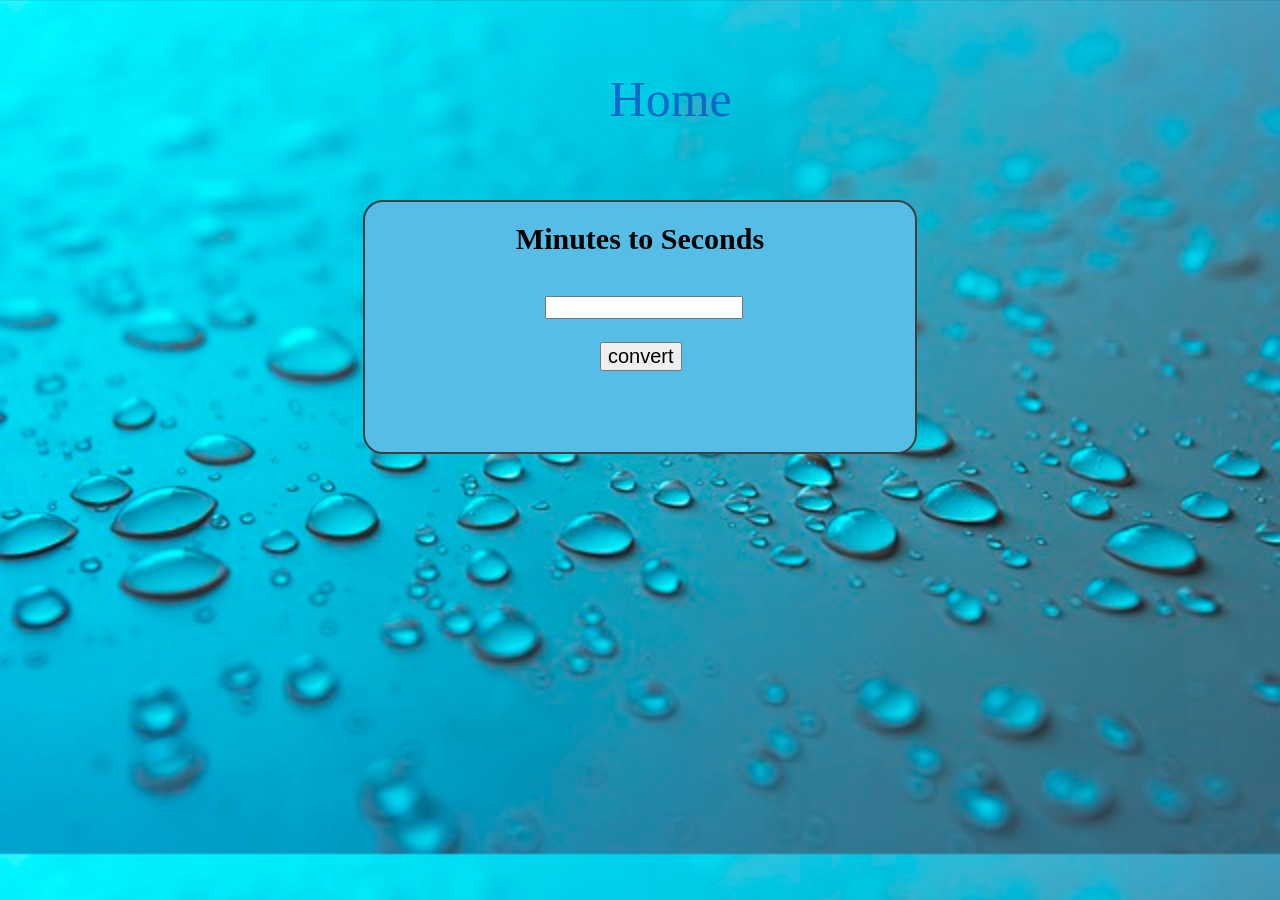
<file: sec.html>
<!DOCTYPE html>
<html lang="en">
<head>
    <meta charset="UTF-8">
    <meta name="viewport" content="width=device-width, initial-scale=1.0">
    <title>Document</title>
    <link rel="stylesheet" href="sec.css">
</head>
<body>
    <a href="convert.html">Home</a>
    <div class="box">
    <h1>Minutes to Seconds</h1>
    <input type="number" id="min"><br><br>
    <button onclick="convert()">convert</button>
    <h2 id="sec"></h2>
    <script>
        function convert(){
        let input=document.getElementById("min").value
        let output=document.getElementById("sec")
        let c=input*60
        output.innerHTML=c
        }
    </script>
    </div>
</body>
</html>
</file>
<file: folio.css>
*{
    margin:0;
    padding:0;
    box-sizing: border-box;
}
.hero{
    background: url(backimg.jpg);
    background-size: cover;
    width:100%;
    min-height: 100vh;
}
body{
    color:white;
}
.header{
    position:relative;
    top:0;
    left: 0;
    width:100%;
    padding:20px 10px;
    display: flex;
    justify-content:space-between;
    align-items:center;
}
.link a{
    position:relative;
    font-size:28px;
    text-decoration: none;
    font-weight: bold;
    padding:30px;
    color:blue;
}
.link a:hover{
    color:white;
}
.logo{
    position: relative;
    font-size: 35px;
    color:white;
    text-decoration: none;
    font-weight:500;
    margin-left: 40px
}
#nm{color:blue;}
.home{
    position: relative;
    width:100%;
    justify-content: space-between;
    height:100%;
    display:flex;
    align-items: center;
}
.home-content{
    position: relative;
    margin-top:0%;
    margin-left:10%;
}
.home-content h3{
    font-size: 25px;
    color:white;
}
.home-content h1{
    font-size: 25px;
    color:white;
}
#num{
    color:blue;
    font-size:25px;
}
.cv{
    border:2px solid blue;
    border-radius:20px;
    text-decoration: none;
    color: white;
    padding:5px 10px 5px 10px;
}
.cv:hover{
    background-color: blue;
}
.time{
    color:blue;
    position: relative;
    margin-right:40px;
    margin-top:33%;
    font-size: 20px;
}
.my{
    background-color:black;
    background-size: cover;
  
}
.nand{
      width:70%;
      height:70%;
      margin-left:5%;
      margin-top:2%;
      border-radius:25px;
      border: 2px solid blue;
}
.btn{
    background-color: blue;
    border-radius: 15px;
    margin-left:47%;
    margin-top:5%;
    padding:2px 5px 2px 5px;
    color:white;
}
.btn:hover{
    background-color: transparent;
}
.about{
    display: flex;
    height:700px;
}
.abt{
    position: relative;
    text-align: center;
    font-size:30px;
    top:4%;
    color:blue;
}
.para{
    margin-left: 10%;
    margin-right: 10%;
    font-size: 25px;
    margin-top: 6%;
    text-align: justify;
}.skill{
    background-color: black;
    background-size: cover;
    height:700px;
}
.sk h2{
    color:blue;
    font-weight: bold;
    font-size:30px;
    margin-left:45%;
}
h4{
    font-size: 25px;
}
.ts{
   position: relative;
   top:40px;
}
.sk i{
    margin-left:47%;
    font-size:35px;
    margin-top:70px;
}.pt{
    background-color: black;
}
.p{
    color:blue;
    font-size:30px;
    font-weight:bold;
    margin-left:48%;
    position: relative;
    top:20px;
}
.bx img{
    width:250px;
    height:185px;
    border:2px solid blue;
    border-radius: 10px;
    margin:80px;
    position: relative;
    left:10%;   
}
.atime, .length,.car{
    position:relative;
    bottom:80px;
}
.color:hover{
    transform: scale(1.3);
    transition: 1s;
}
.otp:hover{
    transform: scale(1.3);
    transition: 1s;
}
.dtime:hover{
    transform: scale(1.3);
    transition: 1s;
}
.atime:hover{
    transform: scale(1.3);
    transition: 1s;
}
.car:hover{
    transform: scale(1.3);
    transition: 1s;
}
.length:hover{
    transform: scale(1.3);
    transition: 1s;
}
.contact{

    height:410px;
}
.cnt{
    background-color: black;
    height:200px;
}
.ft{
    background-color:rgb(60, 142, 230);
    height:210px;
} .ct{
    text-align: center;
}
#bt{
   margin-left:48%;
   margin-top:5%;
   border-radius: 15px;
   background-color: blue; 
   color:white;
   padding:2px 5px 2px 5px;
}
#bt:hover{
    background-color: transparent;
}
.social i{
    font-size:25px;   
}
.ft .end{
    text-align: center;
   position:relative;
   top:25px;
   font-size:20px;
}
.ft .ed{
    text-align: center;
    position: relative;
    top:22px;
}
#lk{
    margin-left:47.5%;
    border:2px solid blue;
    border-radius:20px;
}
#gt{
    border:2px solid blue;
    border-radius:20px;
    margin-left:0.5%;
}
#ar{
    font-size:50px;
}
#gt:hover{
    transition: 1s;
    transform: rotate(360deg);
}
#lk:hover{
    transition: 1s;
    transform: rotate(360deg);
}
</file>
<file: color.css>
h1{
    position: absolute;
    top:250px;
    margin-left:550px;

   
}
#text{
    margin-top:150px;
    color:white;
    margin-left:730px;
}
</file>
<file: wall.css>
*{
    box-sizing: border-box;
}
body{
    background: linear-gradient(to right,rgb(15, 42, 194),rgb(233, 51, 81));
    display: flex;
    justify-content: center;
    align-items: center;
    min-height: 100vh;
    overflow: hidden;
}
.clock{
    width:300px;
    height:300px;
    background-color:black;
    border-radius:50%;
    border: 2px solid white;
    position: relative;    
}
.number{
    --rotation:0;
    position:absolute;
    width:100%;
    height:100%;
    text-align: center;
    color: white;
    transform:rotate(var(--rotation));
    font-size:25px;
}
.number1{
    --rotation:30deg;
}
.number2{
    --rotation:60deg;
}
.number3{
    --rotation:90deg;
}
.number4{
    --rotation:120deg;
}
.number5{
    --rotation:150deg;
}
.number6{
    --rotation:180deg;
}
.number7{
    --rotation:210deg;
}
.number8{
    --rotation:240deg;
}
.number9{
    --rotation:270deg;
}
.number10{
    --rotation:300deg;
}
.number11{
    --rotation:330deg;
}
.hand{
 --rotation:0;
 position: absolute;
 bottom:50%;
 left:50%;
 width:10px;
 height:50%;
 transform:translateX(-50%) rotate(calc(var(--rotation)*1deg));
 transform-origin: bottom;
}
.second{
    width:3px;
    height:45%;
    background-color:rgb(220, 52, 80);
}
.minute{
    width:4px;
    height:45%;
    background-color:  blue;
}
.hour{
    width:5px;
    height:45%;
    background-color:  white;
}
.point{
    background-color: rgb(245, 242, 242);
    width:10px;
    height:10px;
    border-radius:50%;
    position:absolute;
    left:145px;
    top:143px;
}
</file>
<file: car.css>
h1{
    display: flex;
    justify-content: center;
    font-size: 60px;
    color:black;
    position:relative;
    top:40px;
}
label{
    margin-left:20%;
   position: relative;
   top:100px;
   font-size: 30px;
   font-weight: bold;

}
#input1,#input2{
    position: relative;
    top:100px;
    left:20px;
    border-radius: 5px;
    border:2px solid black;
    color:rgb(156, 8, 87);
}
#output{
    margin-left: 26%;
    position: relative;
    top:155px;
    font-size: 25px;
    color:rgb(114, 7, 7);
    font-weight: bold;
}
.car{
    width:500px;
    height:400px;
    background-color: deeppink;
    margin-left:33%;
    margin-top:100px;
    border:2px solid rgb(7, 65, 90);
    box-shadow: 15px 15px rgb(45, 44, 44);
    border-radius: 20px;
    
}
button{
    position: relative;
    top:150px;
    right:180px;
    border-radius:15px;
    padding:5px 15px 5px 15px;
    background-color: cyan;
    border: 2px solid black;
} 
body{
    background:linear-gradient( to right,crimson,darkmagenta);
}
</file>
<file: cm.css>
.box{
    height:250px;
    width:550px;
    background-color:rgb(85, 189, 230);
    border:2px solid rgb(64, 63, 63);
    margin:auto;
    margin-top:200px;
    border-radius:20px;;
} h1{
    text-align: center;
    font-size:30px;
} #centi{
    margin-left:180px;
    font-size:15px;
    margin-top:20px;
}
button{
    margin-left:235px;
    margin-top: 5px;
    font-size:20px;
}#inch{
    margin-left:200px;
    font-size:30px;
    margin-top:30px;
    font-size:20px;
}
body{
    background-image: url(cn.jpg);
    background-size: cover;
}
a{
    text-decoration: none;
    font-size: 50px;
    margin-left:47%;
    position: absolute;
    top:70px;
    color:rgb(13, 106, 199);
}
</file>
<file: convert.css>
.box{  
width:600px;
height:400px;
border: 2px solid rgb(27, 92, 222);
background-color: rgb(5, 5, 18);
border-radius: 20px;
margin-left:470px;
position: relative;

}
body{
    background-image: url(ct.jpg);
    background-size: cover;
}
a{
    text-decoration: none;
    margin-left:200px;
   position: relative;
   top:60px;
   font-weight: bold;
   font-size:40px;
   text-align: center;
   color:navy
    
}a:hover{
color:white;
}h1{
    margin-top:20px;
    padding:70px;
    color:blue;
    text-align: center;
    font-size:50px;
}
.a{
    position: relative;
    left:45px;
    top:35px;
    color:gray
}
</file>
<file: time.css>
.time{
    height:70px;
    width:330px;
    /* background-color:white; */
    position:absolute;
    margin-left:570px;
    margin-top:100px;
    font-size: 50px;
    font-weight: bold;
    padding:25px;
    /* border: 2px solid black; */
    border-radius: 20px;
    color:rgb(212, 203, 72);
    
}

body{
    background-image: url(sl.jpg);
    background-size: cover;
} h1{
    text-align: center;
    font-size:60px;
    margin-top:70px;
}
</file>
<file: hr.css>
.box{
    height:250px;
    width:550px;
    background-color:rgb(85, 189, 230);
    border:2px solid rgb(64, 63, 63);
    margin:auto;
    margin-top:200px;
    border-radius:20px;
} h1{
    text-align: center;
    font-size:30px;
} #hr{
    margin-left:180px;
    font-size:15px;
    margin-top:20px;
}
button{
    margin-left:235px;
    margin-top: 5px;
    font-size:20px;
}#min{
    margin-left:255px;
    font-size:30px;
    margin-top:40px;
    font-size:20px;
}
body{
    background-image: url(cn.jpg);
    background-size: cover;
}
a{
    text-decoration: none;
    font-size: 50px;
    margin-left:47%;
    position: absolute;
    top:70px;
    color:rgb(13, 106, 199);
}
</file>
<file: m.css>
.box{
    height:250px;
    width:550px;
    background-color:rgb(85, 189, 230);
    border:2px solid rgb(64, 63, 63);
    margin:auto;
    margin-top:200px;
    border-radius:20px;
} h1{
    text-align: center;
    font-size:30px;
} #kilo{
    margin-left:180px;
    font-size:15px;
    margin-top:20px;
}
button{
    margin-left:235px;
    margin-top: 5px;
    font-size:20px;
}#meter{
    margin-left:255px;
    font-size:30px;
    margin-top:30px;
    font-size:20px;
}
body{
    background-image: url(cn.jpg);
    background-size: cover;
}
a{
    text-decoration: none;
    font-size: 50px;
    margin-left:47%;
    position: absolute;
    top:70px;
    color:rgb(13, 106, 199);
}
</file>
<file: otp.css>
h1,lable{ display:flex;
    justify-content: center;
}
#otp{
    position: relative;
    left:140px;
    border-radius:2px;
   
}
.container{
    margin-top:200px;
   background-color: rgb(233, 100, 186);
   height:250px;
   width:500px;
   margin-left:530px;
   padding:20px;
   border:3px solid rgb(107, 190, 246);
   border-radius:20px;
   
} button{
    position: relative;
    left:140px;
    border-radius:5px;
    background-color: aqua;
} 
/* body{
    background:linear-gradient(to right,yellow,green);
}
body:hover{
    background:linear-gradient(to right,red,yellow);
}  */
lable{
    font-size:20px;
    font-weight: bold;
}
#output{
    margin-left:180px;
    font-size:25px;
    font-weight: bold;
}
body{
    background-image: url(og.jpg);
    background-size: cover;
}
</file>
<file: sec.css>
.box{
    height:250px;
    width:550px;
    background-color:rgb(85, 189, 230);
    border:2px solid rgb(64, 63, 63);
    margin:auto;
    margin-top:200px;
    border-radius:20px;
} h1{
    text-align: center;
    font-size:30px;
} #min{
    margin-left:180px;
    font-size:15px;
    margin-top:20px;
}
button{
    margin-left:235px;
    margin-top: 5px;
    font-size:20px;
}#sec{
    margin-left:255px;
    font-size:30px;
    margin-top:40px;
    font-size:20px;
}
body{
    background-image: url(cn.jpg);
    background-size: cover;
}
a{
    text-decoration: none;
    font-size: 50px;
    margin-left:47%;
    position: absolute;
    top:70px;
    color:rgb(13, 106, 199);
}
</file>
